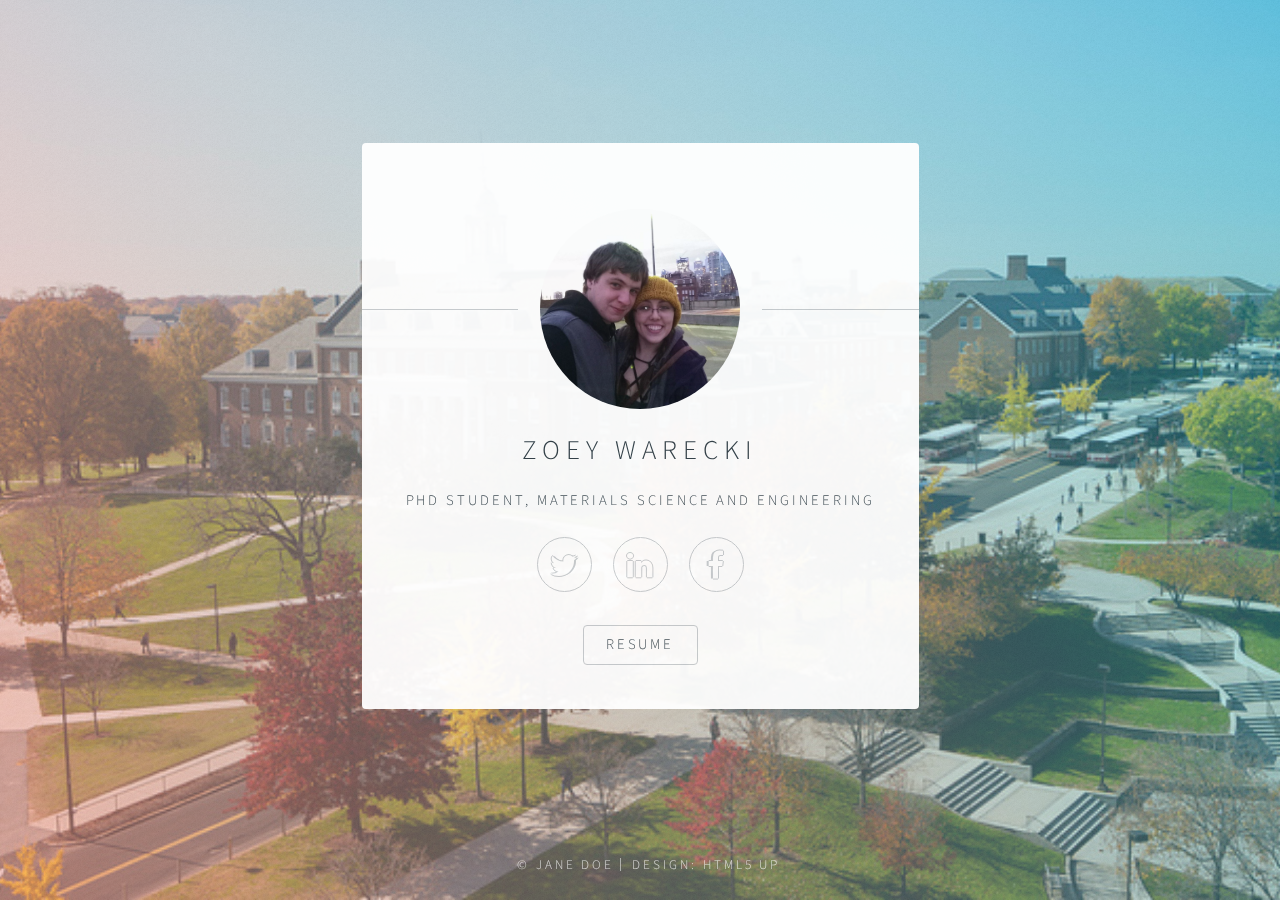
<file: index.html>
<!DOCTYPE HTML>
<!--
	Identity by HTML5 UP
	html5up.net | @ajlkn
	Free for personal and commercial use under the CCA 3.0 license (html5up.net/license)
-->
<html>
	<head>
		<title>Identity by HTML5 UP</title>
		<meta charset="utf-8" />
		<meta name="viewport" content="width=device-width, initial-scale=1" />
		<!--[if lte IE 8]><script src="assets/js/html5shiv.js"></script><![endif]-->
		<link rel="stylesheet" href="assets/css/main.css" />
		<!--[if lte IE 9]><link rel="stylesheet" href="assets/css/ie9.css" /><![endif]-->
		<!--[if lte IE 8]><link rel="stylesheet" href="assets/css/ie8.css" /><![endif]-->
		<noscript><link rel="stylesheet" href="assets/css/noscript.css" /></noscript>
	</head>
	<body class="is-loading">

		<!-- Wrapper -->
			<div id="wrapper">

				<!-- Main -->
					<section id="main">
						<header>
							<span class="avatar"><img src="images/avatar1.jpg" alt="" width="200px" /></span>
							<h1>Zoey Warecki</h1>
							<p>PhD Student, Materials Science and Engineering</p>
						</header>
						<!--
						<hr />
						<h2>Extra Stuff!</h2>
						<form method="post" action="#">
							<div class="field">
								<input type="text" name="name" id="name" placeholder="Name" />
							</div>
							<div class="field">
								<input type="email" name="email" id="email" placeholder="Email" />
							</div>
							<div class="field">
								<div class="select-wrapper">
									<select name="department" id="department">
										<option value="">Department</option>
										<option value="sales">Sales</option>
										<option value="tech">Tech Support</option>
										<option value="null">/dev/null</option>
									</select>
								</div>
							</div>
							<div class="field">
								<textarea name="message" id="message" placeholder="Message" rows="4"></textarea>
							</div>
							<div class="field">
								<input type="checkbox" id="human" name="human" /><label for="human">I'm a human</label>
							</div>
							<div class="field">
								<label>But are you a robot?</label>
								<input type="radio" id="robot_yes" name="robot" /><label for="robot_yes">Yes</label>
								<input type="radio" id="robot_no" name="robot" /><label for="robot_no">No</label>
							</div>
							<ul class="actions">
								<li><a href="#" class="button">Get Started</a></li>
							</ul>
						</form>
						<hr />
						-->
						<footer>
							<ul class="icons">
								<li><a href="#" class="fa-twitter">Twitter</a></li>
								<li><a href="http://www.linkedin.com/in/zoey-warecki-193828a5" class="fa-linkedin">LinkedIn</a></li>
								<li><a href="#" class="fa-facebook">Facebook</a></li>
							</ul>
							<a href="assets/CV.pdf" class="button">Resume</a>
						</footer>
					</section>

				<!-- Footer -->
					<footer id="footer">
						<ul class="copyright">
							<li>&copy; Jane Doe</li><li>Design: <a href="http://html5up.net">HTML5 UP</a></li>
						</ul>
					</footer>

			</div>

		<!-- Scripts -->
			<!--[if lte IE 8]><script src="assets/js/respond.min.js"></script><![endif]-->
			<script>
				if ('addEventListener' in window) {
					window.addEventListener('load', function() { document.body.className = document.body.className.replace(/\bis-loading\b/, ''); });
					document.body.className += (navigator.userAgent.match(/(MSIE|rv:11\.0)/) ? ' is-ie' : '');
				}
			</script>

	</body>
</html>
</file>
<file: assets/css/ie9.css>
/*
	Identity by HTML5 UP
	html5up.net | @ajlkn
	Free for personal and commercial use under the CCA 3.0 license (html5up.net/license)
*/

/* Basic */

	body {
		background-image: url("../../images/bg.jpg");
		background-repeat: no-repeat;
		background-size: cover;
		background-position: bottom center;
		background-attachment: fixed;
	}

		body:after {
			display: none;
		}

/* List */

	ul.icons li a:before {
		color: #c8cccf;
	}

	ul.icons li a:hover:before {
		color: #ff7496;
	}

/* Wrapper */

	#wrapper {
		text-align: center;
	}

/* Main */

	#main {
		display: inline-block;
	}
</file>
<file: assets/css/ie8.css>
/*
	Identity by HTML5 UP
	html5up.net | @ajlkn
	Free for personal and commercial use under the CCA 3.0 license (html5up.net/license)
*/

/* List */

	ul.icons li a {
		-ms-behavior: url("assets/js/PIE.htc");
	}

		ul.icons li a:before {
			text-align: center;
			font-size: 26px;
		}

/* Main */

	#main {
		-ms-behavior: url("assets/js/PIE.htc");
	}

		#main .avatar img {
			-ms-behavior: url("assets/js/PIE.htc");
		}

/* Footer */

	#footer {
		color: #fff;
	}

		#footer .copyright li {
			border-left: solid 1px #fff;
		}
</file>
<file: assets/css/noscript.css>
/*
	Identity by HTML5 UP
	html5up.net | @ajlkn
	Free for personal and commercial use under the CCA 3.0 license (html5up.net/license)
*/

/* Basic */

	body:after {
		display: none;
	}

/* Main */

	#main {
		-moz-transform: none !important;
		-webkit-transform: none !important;
		-ms-transform: none !important;
		transform: none !important;
		opacity: 1 !important;
	}
</file>
<file: assets/css/main.css>
@charset "UTF-8";
@import url(font-awesome.min.css);
@import url("https://fonts.googleapis.com/css?family=Source+Sans+Pro:300");

/*
	Identity by HTML5 UP
	html5up.net | @ajlkn
	Free for personal and commercial use under the CCA 3.0 license (html5up.net/license)
*/

/* Reset */

	html, body, div, span, applet, object, iframe, h1, h2, h3, h4, h5, h6, p, blockquote, pre, a, abbr, acronym, address, big, cite, code, del, dfn, em, img, ins, kbd, q, s, samp, small, strike, strong, sub, sup, tt, var, b, u, i, center, dl, dt, dd, ol, ul, li, fieldset, form, label, legend, table, caption, tbody, tfoot, thead, tr, th, td, article, aside, canvas, details, embed, figure, figcaption, footer, header, hgroup, menu, nav, output, ruby, section, summary, time, mark, audio, video {
		margin: 0;
		padding: 0;
		border: 0;
		font-size: 100%;
		font: inherit;
		vertical-align: baseline;
	}

	article, aside, details, figcaption, figure, footer, header, hgroup, menu, nav, section {
		display: block;
	}

	body {
		line-height: 1;
	}

	ol, ul {
		list-style: none;
	}

	blockquote, q {
		quotes: none;
	}

	blockquote:before, blockquote:after, q:before, q:after {
		content: '';
		content: none;
	}

	table {
		border-collapse: collapse;
		border-spacing: 0;
	}

	body {
		-webkit-text-size-adjust: none;
	}

/* Box Model */

	*, *:before, *:after {
		-moz-box-sizing: border-box;
		-webkit-box-sizing: border-box;
		box-sizing: border-box;
	}

/* Basic */

	@media screen and (max-width: 480px) {

		html, body {
			min-width: 320px;
		}

	}

	body.is-loading *, body.is-loading *:before, body.is-loading *:after {
		-moz-animation: none !important;
		-webkit-animation: none !important;
		-ms-animation: none !important;
		animation: none !important;
		-moz-transition: none !important;
		-webkit-transition: none !important;
		-ms-transition: none !important;
		transition: none !important;
	}

	html {
		height: 100%;
	}

	body {
		height: 100%;
		background-color: #ffffff;
		background-image: url("images/overlay.png"), -moz-linear-gradient(60deg, rgba(255, 165, 150, 0.5) 5%, rgba(0, 228, 255, 0.35)), url("../../images/bg1.jpg");
		background-image: url("images/overlay.png"), -webkit-linear-gradient(60deg, rgba(255, 165, 150, 0.5) 5%, rgba(0, 228, 255, 0.35)), url("../../images/bg1.jpg");
		background-image: url("images/overlay.png"), -ms-linear-gradient(60deg, rgba(255, 165, 150, 0.5) 5%, rgba(0, 228, 255, 0.35)), url("../../images/bg1.jpg");
		background-image: url("images/overlay.png"), linear-gradient(60deg, rgba(255, 165, 150, 0.5) 5%, rgba(0, 228, 255, 0.35)), url("../../images/bg1.jpg");
		background-repeat: repeat,			no-repeat,			no-repeat;
		background-size: 100px 100px, cover,				cover;
		background-position: top left,		center center,		bottom center;
		background-attachment: fixed,			fixed,				fixed;
	}

		body:after {
			content: '';
			display: block;
			position: fixed;
			top: 0;
			left: 0;
			width: 100%;
			height: inherit;
			opacity: 0;
			z-index: 1;
			background-color: #ffffff;
			background-image: url("images/overlay.png"), -moz-linear-gradient(60deg, rgba(255, 165, 150, 0.5) 5%, rgba(0, 228, 255, 0.35));
			background-image: url("images/overlay.png"), -webkit-linear-gradient(60deg, rgba(255, 165, 150, 0.5) 5%, rgba(0, 228, 255, 0.35));
			background-image: url("images/overlay.png"), -ms-linear-gradient(60deg, rgba(255, 165, 150, 0.5) 5%, rgba(0, 228, 255, 0.35));
			background-image: url("images/overlay.png"), linear-gradient(60deg, rgba(255, 165, 150, 0.5) 5%, rgba(0, 228, 255, 0.35));
			background-repeat: repeat,			no-repeat;
			background-size: 100px 100px, cover;
			background-position: top left,		center center;
			-moz-transition: opacity 1.75s ease-out;
			-webkit-transition: opacity 1.75s ease-out;
			-ms-transition: opacity 1.75s ease-out;
			transition: opacity 1.75s ease-out;
		}

		body.is-loading:after {
			opacity: 1;
		}

/* Type */

	body, input, select, textarea {
		color: #414f57;
		font-family: "Source Sans Pro", Helvetica, sans-serif;
		font-size: 14pt;
		font-weight: 300;
		line-height: 2;
		letter-spacing: 0.2em;
		text-transform: uppercase;
	}

		@media screen and (max-width: 1680px) {

			body, input, select, textarea {
				font-size: 11pt;
			}

		}

		@media screen and (max-width: 480px) {

			body, input, select, textarea {
				font-size: 10pt;
				line-height: 1.75;
			}

		}

	a {
		-moz-transition: color 0.2s ease, border-color 0.2s ease;
		-webkit-transition: color 0.2s ease, border-color 0.2s ease;
		-ms-transition: color 0.2s ease, border-color 0.2s ease;
		transition: color 0.2s ease, border-color 0.2s ease;
		color: inherit;
		text-decoration: none;
	}

		a:before {
			-moz-transition: color 0.2s ease, text-shadow 0.2s ease;
			-webkit-transition: color 0.2s ease, text-shadow 0.2s ease;
			-ms-transition: color 0.2s ease, text-shadow 0.2s ease;
			transition: color 0.2s ease, text-shadow 0.2s ease;
		}

		a:hover {
			color: #ff7496;
		}

	strong, b {
		color: #313f47;
	}

	em, i {
		font-style: italic;
	}

	p {
		margin: 0 0 1.5em 0;
	}

	h1, h2, h3, h4, h5, h6 {
		color: #313f47;
		line-height: 1.5;
		margin: 0 0 0.75em 0;
	}

		h1 a, h2 a, h3 a, h4 a, h5 a, h6 a {
			color: inherit;
			text-decoration: none;
		}

	h1 {
		font-size: 1.85em;
		letter-spacing: 0.22em;
		margin: 0 0 0.525em 0;
	}

	h2 {
		font-size: 1.25em;
	}

	h3 {
		font-size: 1em;
	}

	h4 {
		font-size: 1em;
	}

	h5 {
		font-size: 1em;
	}

	h6 {
		font-size: 1em;
	}

	@media screen and (max-width: 480px) {

		h1 {
			font-size: 1.65em;
		}

	}

	sub {
		font-size: 0.8em;
		position: relative;
		top: 0.5em;
	}

	sup {
		font-size: 0.8em;
		position: relative;
		top: -0.5em;
	}

	hr {
		border: 0;
		border-bottom: solid 1px #c8cccf;
		margin: 3em 0;
	}

/* Form */

	form {
		margin: 0 0 1.5em 0;
	}

		form > .field {
			margin: 0 0 1.5em 0;
		}

			form > .field > :last-child {
				margin-bottom: 0;
			}

	label {
		color: #313f47;
		display: block;
		font-size: 0.9em;
		margin: 0 0 0.75em 0;
	}

	input[type="text"],
	input[type="password"],
	input[type="email"],
	input[type="tel"],
	select,
	textarea {
		-moz-appearance: none;
		-webkit-appearance: none;
		-ms-appearance: none;
		appearance: none;
		border-radius: 4px;
		border: solid 1px #c8cccf;
		color: inherit;
		display: block;
		outline: 0;
		padding: 0 1em;
		text-decoration: none;
		width: 100%;
	}

		input[type="text"]:invalid,
		input[type="password"]:invalid,
		input[type="email"]:invalid,
		input[type="tel"]:invalid,
		select:invalid,
		textarea:invalid {
			box-shadow: none;
		}

		input[type="text"]:focus,
		input[type="password"]:focus,
		input[type="email"]:focus,
		input[type="tel"]:focus,
		select:focus,
		textarea:focus {
			border-color: #ff7496;
		}

	.select-wrapper {
		text-decoration: none;
		display: block;
		position: relative;
	}

		.select-wrapper:before {
			content: "";
			-moz-osx-font-smoothing: grayscale;
			-webkit-font-smoothing: antialiased;
			font-family: FontAwesome;
			font-style: normal;
			font-weight: normal;
			text-transform: none !important;
		}

		.select-wrapper:before {
			color: #c8cccf;
			display: block;
			height: 2.75em;
			line-height: 2.75em;
			pointer-events: none;
			position: absolute;
			right: 0;
			text-align: center;
			top: 0;
			width: 2.75em;
		}

		.select-wrapper select::-ms-expand {
			display: none;
		}

	input[type="text"],
	input[type="password"],
	input[type="email"],
	select {
		height: 2.75em;
	}

	textarea {
		padding: 0.75em 1em;
	}

	input[type="checkbox"],
	input[type="radio"] {
		-moz-appearance: none;
		-webkit-appearance: none;
		-ms-appearance: none;
		appearance: none;
		display: block;
		float: left;
		margin-right: -2em;
		opacity: 0;
		width: 1em;
		z-index: -1;
	}

		input[type="checkbox"] + label,
		input[type="radio"] + label {
			text-decoration: none;
			color: #414f57;
			cursor: pointer;
			display: inline-block;
			font-size: 1em;
			font-weight: 300;
			padding-left: 2.4em;
			padding-right: 0.75em;
			position: relative;
		}

			input[type="checkbox"] + label:before,
			input[type="radio"] + label:before {
				-moz-osx-font-smoothing: grayscale;
				-webkit-font-smoothing: antialiased;
				font-family: FontAwesome;
				font-style: normal;
				font-weight: normal;
				text-transform: none !important;
			}

			input[type="checkbox"] + label:before,
			input[type="radio"] + label:before {
				border-radius: 4px;
				border: solid 1px #c8cccf;
				content: '';
				display: inline-block;
				height: 1.65em;
				left: 0;
				line-height: 1.58125em;
				position: absolute;
				text-align: center;
				top: 0.15em;
				width: 1.65em;
			}

		input[type="checkbox"]:checked + label:before,
		input[type="radio"]:checked + label:before {
			color: #ff7496;
			content: '\f00c';
		}

		input[type="checkbox"]:focus + label:before,
		input[type="radio"]:focus + label:before {
			border-color: #ff7496;
		}

	input[type="checkbox"] + label:before {
		border-radius: 4px;
	}

	input[type="radio"] + label:before {
		border-radius: 100%;
	}

	::-webkit-input-placeholder {
		color: #616f77 !important;
		opacity: 1.0;
	}

	:-moz-placeholder {
		color: #616f77 !important;
		opacity: 1.0;
	}

	::-moz-placeholder {
		color: #616f77 !important;
		opacity: 1.0;
	}

	:-ms-input-placeholder {
		color: #616f77 !important;
		opacity: 1.0;
	}

	.formerize-placeholder {
		color: #616f77 !important;
		opacity: 1.0;
	}

/* Icon */

	.icon {
		text-decoration: none;
		position: relative;
		border-bottom: none;
	}

		.icon:before {
			-moz-osx-font-smoothing: grayscale;
			-webkit-font-smoothing: antialiased;
			font-family: FontAwesome;
			font-style: normal;
			font-weight: normal;
			text-transform: none !important;
		}

		.icon > .label {
			display: none;
		}

/* List */

	ol {
		list-style: decimal;
		margin: 0 0 1.5em 0;
		padding-left: 1.25em;
	}

		ol li {
			padding-left: 0.25em;
		}

	ul {
		list-style: disc;
		margin: 0 0 1.5em 0;
		padding-left: 1em;
	}

		ul li {
			padding-left: 0.5em;
		}

		ul.alt {
			list-style: none;
			padding-left: 0;
		}

			ul.alt li {
				border-top: solid 1px #c8cccf;
				padding: 0.5em 0;
			}

				ul.alt li:first-child {
					border-top: 0;
					padding-top: 0;
				}

		ul.icons {
			cursor: default;
			list-style: none;
			padding-left: 0;
			margin-top: -0.675em;
		}

			ul.icons li {
				display: inline-block;
				padding: 0.675em 0.5em;
			}

				ul.icons li a {
					text-decoration: none;
					position: relative;
					display: block;
					width: 3.75em;
					height: 3.75em;
					border-radius: 100%;
					border: solid 1px #c8cccf;
					line-height: 3.75em;
					overflow: hidden;
					text-align: center;
					text-indent: 3.75em;
					white-space: nowrap;
				}

					ul.icons li a:before {
						-moz-osx-font-smoothing: grayscale;
						-webkit-font-smoothing: antialiased;
						font-family: FontAwesome;
						font-style: normal;
						font-weight: normal;
						text-transform: none !important;
					}

					ul.icons li a:before {
						color: #ffffff;
						text-shadow: 1.25px 0px 0px #c8cccf, -1.25px 0px 0px #c8cccf, 0px 1.25px 0px #c8cccf, 0px -1.25px 0px #c8cccf;
					}

					ul.icons li a:hover:before {
						text-shadow: 1.25px 0px 0px #ff7496, -1.25px 0px 0px #ff7496, 0px 1.25px 0px #ff7496, 0px -1.25px 0px #ff7496;
					}

					ul.icons li a:before {
						position: absolute;
						top: 0;
						left: 0;
						width: inherit;
						height: inherit;
						font-size: 1.85rem;
						line-height: inherit;
						text-align: center;
						text-indent: 0;
					}

					ul.icons li a:hover {
						border-color: #ff7496;
					}

			@media screen and (max-width: 480px) {

				ul.icons li a:before {
					font-size: 1.5rem;
				}

			}

		ul.actions {
			cursor: default;
			list-style: none;
			padding-left: 0;
		}

			ul.actions li {
				display: inline-block;
				padding: 0 0.75em 0 0;
				vertical-align: middle;
			}

				ul.actions li:last-child {
					padding-right: 0;
				}

	dl {
		margin: 0 0 1.5em 0;
	}

		dl dt {
			display: block;
			margin: 0 0 0.75em 0;
		}

		dl dd {
			margin-left: 1.5em;
		}

/* Button */

	input[type="submit"],
	input[type="reset"],
	input[type="button"],
	button,
	.button {
		-moz-appearance: none;
		-webkit-appearance: none;
		-ms-appearance: none;
		appearance: none;
		-moz-transition: background-color 0.2s ease-in-out, border-color 0.2s ease-in-out, color 0.2s ease-in-out;
		-webkit-transition: background-color 0.2s ease-in-out, border-color 0.2s ease-in-out, color 0.2s ease-in-out;
		-ms-transition: background-color 0.2s ease-in-out, border-color 0.2s ease-in-out, color 0.2s ease-in-out;
		transition: background-color 0.2s ease-in-out, border-color 0.2s ease-in-out, color 0.2s ease-in-out;
		display: inline-block;
		height: 2.75em;
		line-height: 2.75em;
		padding: 0 1.5em;
		background-color: transparent;
		border-radius: 4px;
		border: solid 1px #c8cccf;
		color: #414f57 !important;
		cursor: pointer;
		text-align: center;
		text-decoration: none;
		white-space: nowrap;
	}

		input[type="submit"]:hover,
		input[type="reset"]:hover,
		input[type="button"]:hover,
		button:hover,
		.button:hover {
			border-color: #ff7496;
			color: #ff7496 !important;
		}

		input[type="submit"].icon,
		input[type="reset"].icon,
		input[type="button"].icon,
		button.icon,
		.button.icon {
			padding-left: 1.35em;
		}

			input[type="submit"].icon:before,
			input[type="reset"].icon:before,
			input[type="button"].icon:before,
			button.icon:before,
			.button.icon:before {
				margin-right: 0.5em;
			}

		input[type="submit"].fit,
		input[type="reset"].fit,
		input[type="button"].fit,
		button.fit,
		.button.fit {
			display: block;
			width: 100%;
			margin: 0 0 0.75em 0;
		}

		input[type="submit"].small,
		input[type="reset"].small,
		input[type="button"].small,
		button.small,
		.button.small {
			font-size: 0.8em;
		}

		input[type="submit"].big,
		input[type="reset"].big,
		input[type="button"].big,
		button.big,
		.button.big {
			font-size: 1.35em;
		}

		input[type="submit"].disabled, input[type="submit"]:disabled,
		input[type="reset"].disabled,
		input[type="reset"]:disabled,
		input[type="button"].disabled,
		input[type="button"]:disabled,
		button.disabled,
		button:disabled,
		.button.disabled,
		.button:disabled {
			-moz-pointer-events: none;
			-webkit-pointer-events: none;
			-ms-pointer-events: none;
			pointer-events: none;
			opacity: 0.5;
		}

/* Main */

	#main {
		position: relative;
		max-width: 100%;
		min-width: 27em;
		padding: 4.5em 3em 3em 3em ;
		background: #ffffff;
		border-radius: 4px;
		cursor: default;
		opacity: 0.95;
		text-align: center;
		-moz-transform-origin: 50% 50%;
		-webkit-transform-origin: 50% 50%;
		-ms-transform-origin: 50% 50%;
		transform-origin: 50% 50%;
		-moz-transform: rotateX(0deg);
		-webkit-transform: rotateX(0deg);
		-ms-transform: rotateX(0deg);
		transform: rotateX(0deg);
		-moz-transition: opacity 1s ease, -moz-transform 1s ease;
		-webkit-transition: opacity 1s ease, -webkit-transform 1s ease;
		-ms-transition: opacity 1s ease, -ms-transform 1s ease;
		transition: opacity 1s ease, transform 1s ease;
	}

		#main .avatar {
			position: relative;
			display: block;
			margin-bottom: 1.5em;
		}

			#main .avatar img {
				display: block;
				margin: 0 auto;
				border-radius: 100%;
				box-shadow: 0 0 0 1.5em #ffffff;
			}

			#main .avatar:before {
				content: '';
				display: block;
				position: absolute;
				top: 50%;
				left: -3em;
				width: calc(100% + 6em);
				height: 1px;
				z-index: -1;
				background: #c8cccf;
			}

		@media screen and (max-width: 480px) {

			#main {
				min-width: 0;
				width: 100%;
				padding: 4em 2em 2.5em 2em ;
			}

				#main .avatar:before {
					left: -2em;
					width: calc(100% + 4em);
				}

		}

		body.is-loading #main {
			opacity: 0;
			-moz-transform: rotateX(15deg);
			-webkit-transform: rotateX(15deg);
			-ms-transform: rotateX(15deg);
			transform: rotateX(15deg);
		}

/* Footer */

	#footer {
		-moz-align-self: -moz-flex-end;
		-webkit-align-self: -webkit-flex-end;
		-ms-align-self: -ms-flex-end;
		align-self: flex-end;
		width: 100%;
		padding: 1.5em 0 0 0;
		color: rgba(255, 255, 255, 0.75);
		cursor: default;
		text-align: center;
	}

		#footer .copyright {
			margin: 0;
			padding: 0;
			font-size: 0.9em;
			list-style: none;
		}

			#footer .copyright li {
				display: inline-block;
				margin: 0 0 0 0.45em;
				padding: 0 0 0 0.85em;
				border-left: solid 1px rgba(255, 255, 255, 0.5);
				line-height: 1;
			}

				#footer .copyright li:first-child {
					border-left: 0;
				}

/* Wrapper */

	#wrapper {
		display: -moz-flex;
		display: -webkit-flex;
		display: -ms-flex;
		display: flex;
		-moz-align-items: center;
		-webkit-align-items: center;
		-ms-align-items: center;
		align-items: center;
		-moz-justify-content: space-between;
		-webkit-justify-content: space-between;
		-ms-justify-content: space-between;
		justify-content: space-between;
		-moz-flex-direction: column;
		-webkit-flex-direction: column;
		-ms-flex-direction: column;
		flex-direction: column;
		-moz-perspective: 1000px;
		-webkit-perspective: 1000px;
		-ms-perspective: 1000px;
		perspective: 1000px;
		position: relative;
		min-height: 100%;
		padding: 1.5em;
		z-index: 2;
	}

		#wrapper > * {
			z-index: 1;
		}

		#wrapper:before {
			content: '';
			display: block;
		}

		@media screen and (max-width: 360px) {

			#wrapper {
				padding: 0.75em;
			}

		}

		body.is-ie #wrapper {
			height: 100%;
		}
</file>
